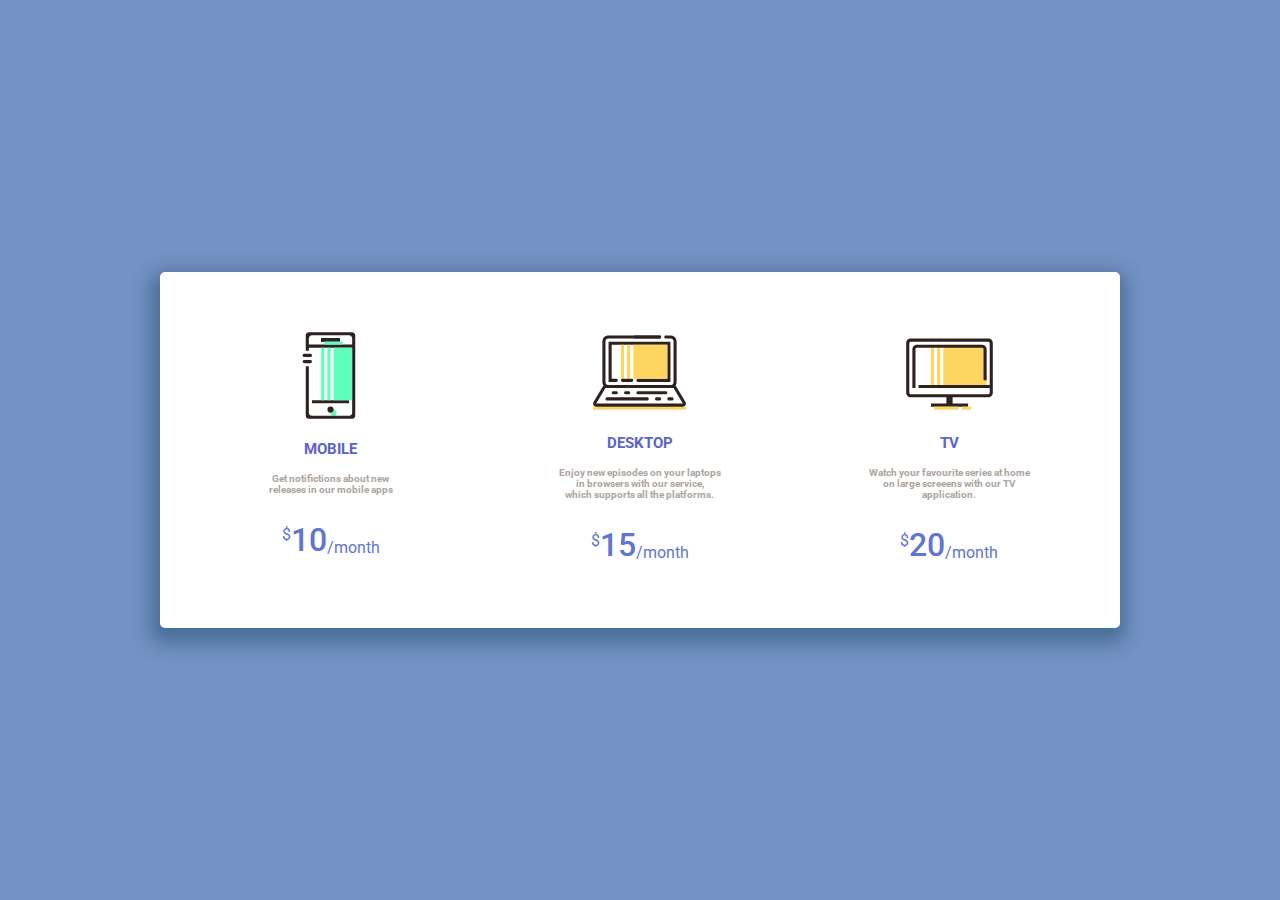
<file: loop1/step 1/index.html>
<!DOCTYPE html>
<html lang="en">
<head>
  <meta charset="UTF-8">
  <meta name="viewport" content="width=device-width, initial-scale=1.0">
  <meta http-equiv="X-UA-Compatible" content="ie=edge">
  <title>Loop 1 - Step 1</title>
  <link href="https://fonts.googleapis.com/css?family=Roboto:400,500,700" rel="stylesheet">
  <link rel="stylesheet" href="./styles.css" />
</head>
<body>
   <div id="parent">
     <div class="items">
      <img src="./img/device.svg" alt="mobile phone" class="image">
      <p class="dev">
        MOBILE
      </p>
      <p class="des">
        Get notifictions about new <br/> releases in our mobile apps
      </p>
      <p class="price">
        <span class="currency">$</span>
        <span class="amount">10</span>
        <span class="duration">/month</span>
      </p>
    </div>
    <div class="items">
      <img src="./img/laptop.svg" alt="desktop" class="image">
      <p class="dev">
        DESKTOP
      </p>
      <p class="des">
         Enjoy new episodes on your laptops<br/> in browsers with our service,<br/> which supports all the platforms.
      </p>
      <p class="price">
        <span class="currency">$</span>
        <span class="amount">15</span>
        <span class="duration">/month</span>
      </p>
    </div>
    <div class="items">
      <img src="./img/monitor.svg" alt="monitor screen" class="image image2">
      <p class="dev">
        TV
      </p>
      <p class="des">
        Watch your favourite series at home<br/>on large screeens with our TV<br/> application.
      </p>
      <p class="price">
        <span class="currency">$</span>
        <span class="amount">20</span>
        <span class="duration">/month</span>
      </p>
    </div>
   </div>
</body>
</html>
</file>
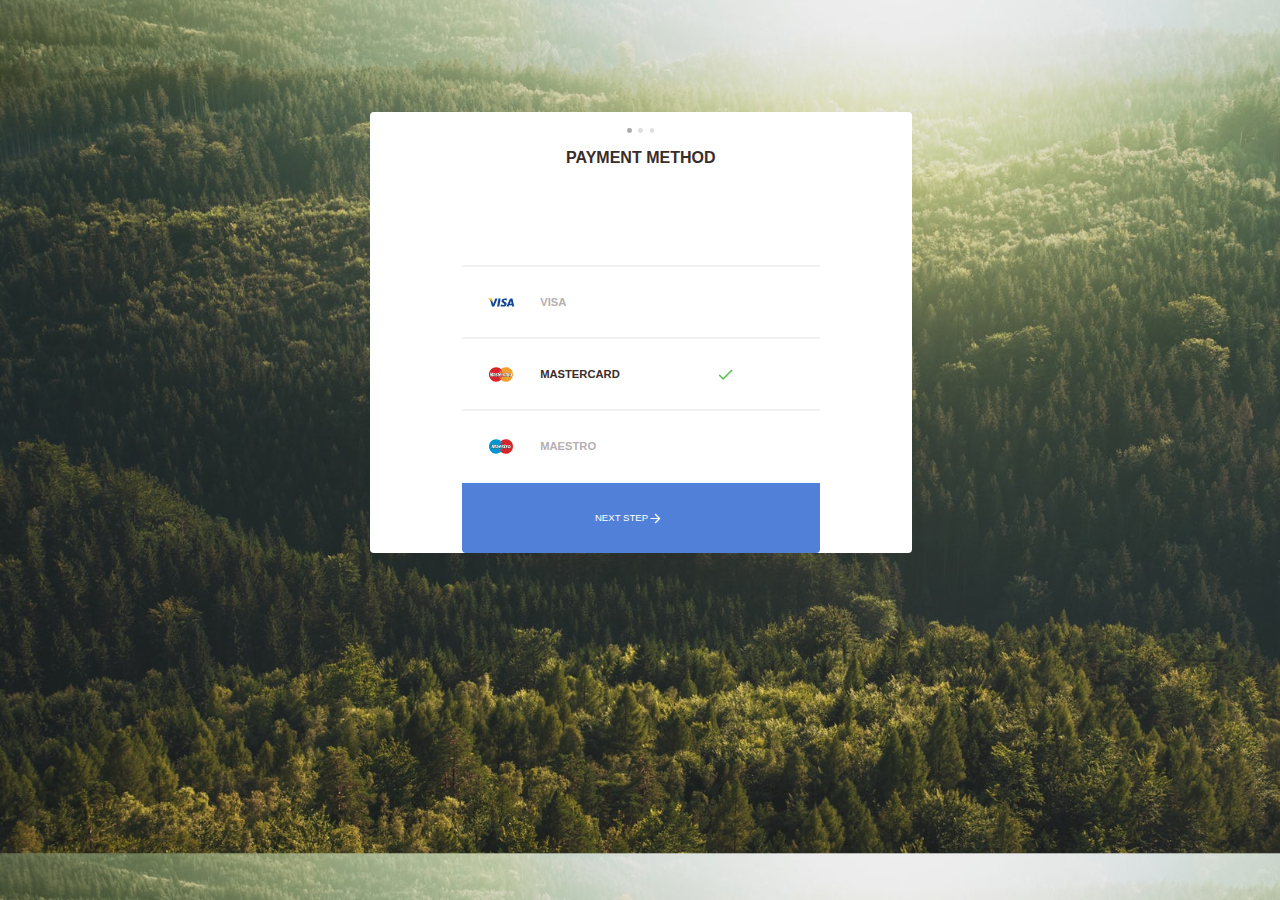
<file: loop1/step 2/index.html>
<!DOCTYPE html>
<html lang="en">
<head>
  <meta charset="UTF-8">
  <meta name="viewport" content="width=device-width, initial-scale=1.0">
  <meta http-equiv="X-UA-Compatible" content="ie=edge">
  <title>Loop 1 - Step 2</title>
  <link href="https://fonts.googleapis.com/css?family=Roboto:400,500,700" rel="stylesheet">
  <link rel="stylesheet" href="./styles.css" />
</head>
<body>
  <div id="container">
    <div class="pay one">
      <div id="parent">
       <div class="circle1"></div>
       <div class="circle2"></div>
       <div class="circle3"></div>
    </div>   
     <P class="pay">PAYMENT METHOD</P> 
    </div>
    <div class="visa one">
      <img src="./img/visa.svg" alt="visa">
      VISA
    </div>
    <div class="mast one">
      <img src="./img/mastercard.svg" alt="mastercard">
      MASTERCARD
      <img src="./img/check.svg" alt="check" class="check">
    </div>
    <div class="maes one">
       <img src="./img/maestro.svg" alt="maestro-card">
       MAESTRO
    </div>
    <div class="next one">
        NEXT STEP
        <img src="./img/arrow.svg" alt="arrow-sign" class="arrow">
    </div>
  </div>
</body>
</html>
</file>
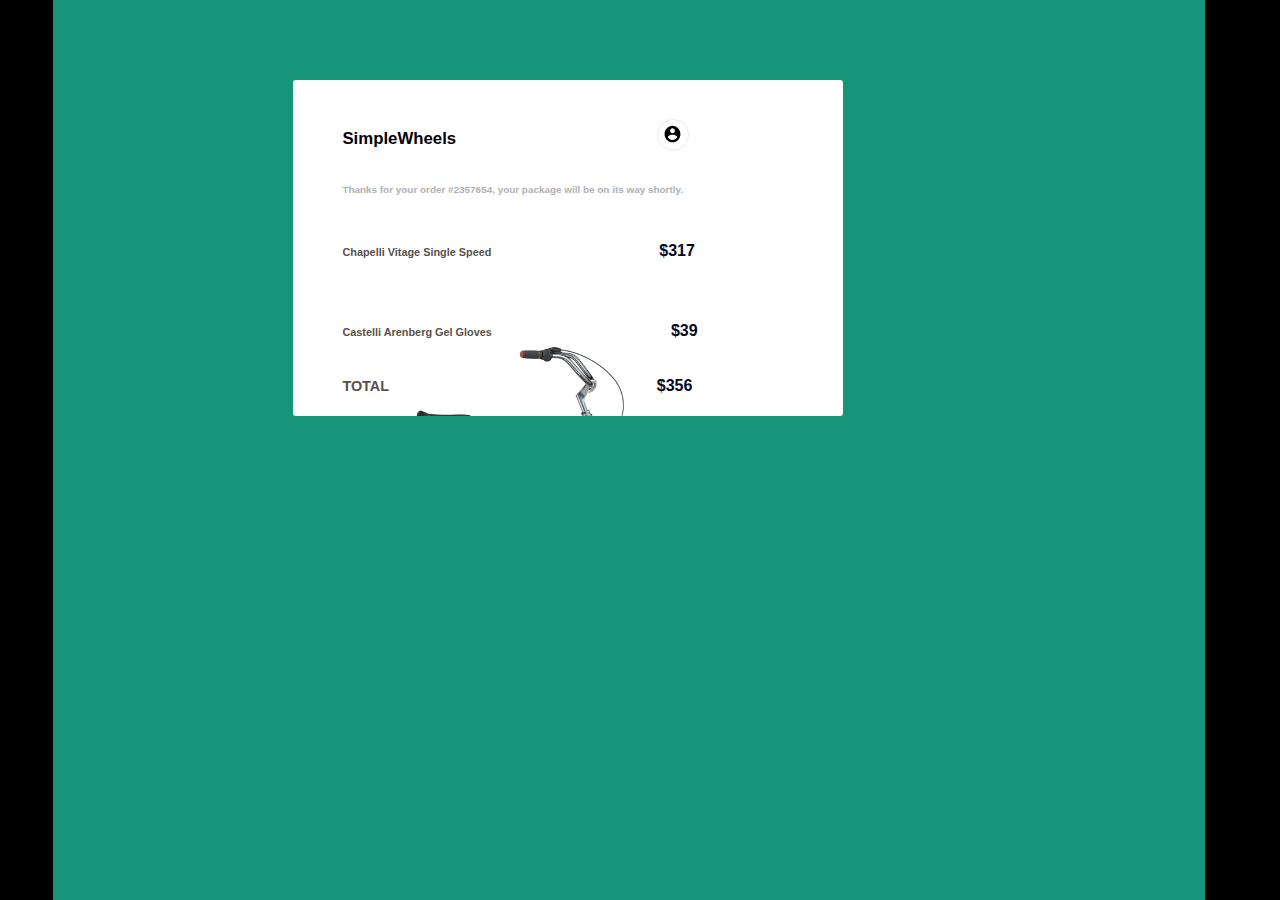
<file: loop1/step 3/index.html>
<!DOCTYPE html>
<html lang="en">
<head>
  <meta charset="UTF-8">
  <meta name="viewport" content="width=device-width, initial-scale=1.0">
  <meta http-equiv="X-UA-Compatible" content="ie=edge">
  <title>Loop 1 - Step 3</title>
  <link href="https://fonts.googleapis.com/css?family=Roboto:400,500,700" rel="stylesheet">
  <link rel="stylesheet" href="./styles.css" />
</head>
<body>
   <div class="hood">
     <div id="container">
       <div class="holder">
         <p class="first">
           SimpleWheels
         </p>
         <div class="logo">
          <img src="./img/account.svg" alt="acount-logo">
         </div>
       </div>
       <div class="para1">
          Thanks for your order #2357654, your package will be on its way shortly.
       </div>
       <div class="para2">
          Chapelli Vitage Single Speed 
          <span class="span1">
          $317
       </span>
       </div>
       <img src="./img/bicycle.png" alt="bicycle" class="bike">
       <div class="para3">
          Castelli Arenberg Gel Gloves <span class="span2">
          $39
         </span>
       </div>
       <div class="para4">
          TOTAL
          <span class="span3">
            $356
          </span>
        </div>
   </div>
  </div>
</body>
</html>
</file>
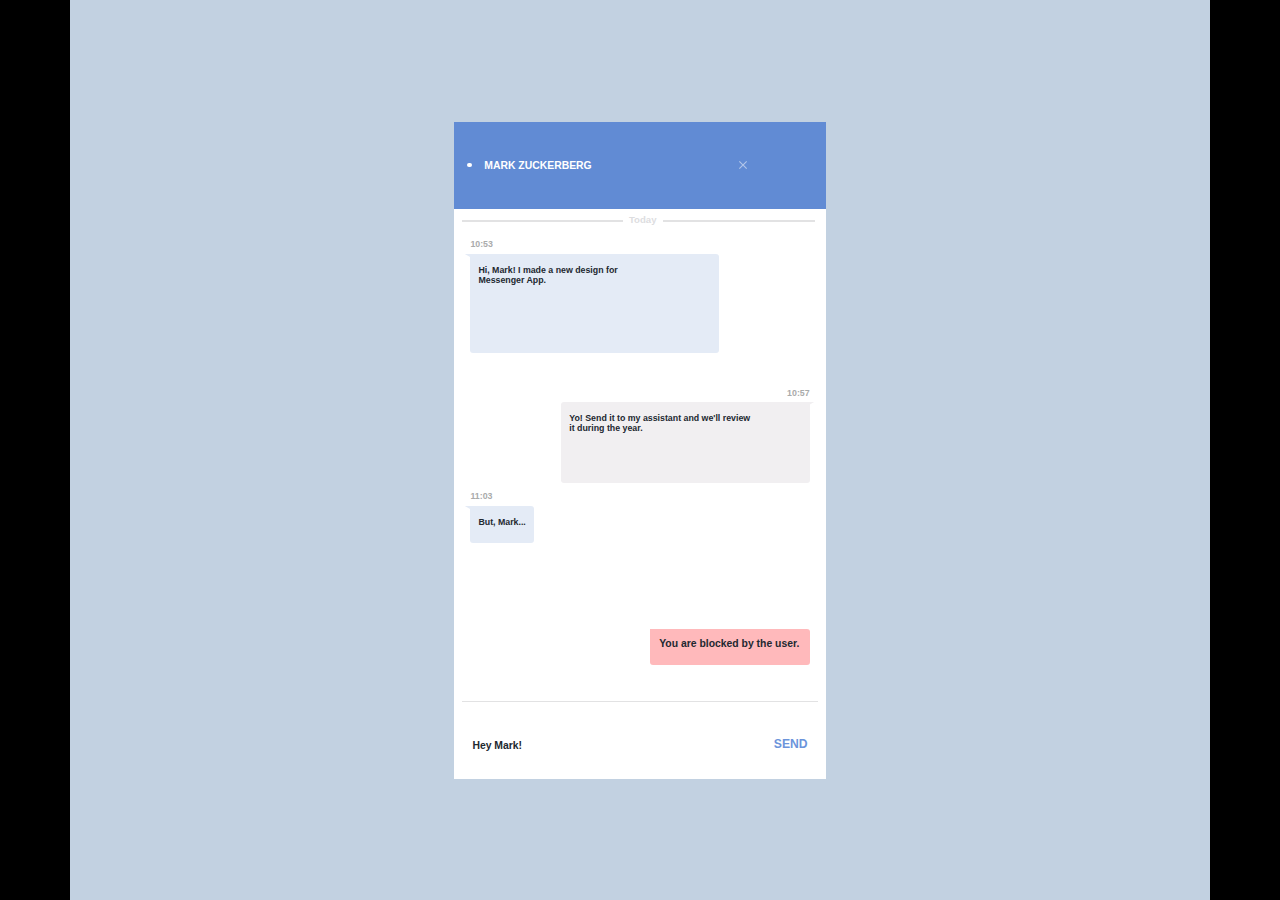
<file: loop1/step 4/index.html>
<!DOCTYPE html>
<html lang="en">
<head>
  <meta charset="UTF-8">
  <meta name="viewport" content="width=device-width, initial-scale=1.0">
  <meta http-equiv="X-UA-Compatible" content="ie=edge">
  <title>Loop 1 - Step 4</title>
  <link href="https://fonts.googleapis.com/css?family=Roboto:400,500,700" rel="stylesheet">
  <link rel="stylesheet" href="./styles.css" />
</head>
<body>
   <div class="hood">
      <div id="box">
          <div class="items items1">
            <div class="rim"></div>
             MARK ZUCKERBERG
             <img src="./img/close.svg" alt="">
          </div>
          <div class="items items2">
             <span>Today</span>
          </div>
          <div class="items items3">
            10:53
            <div class="blu">
              <div class="whyt1"></div>
                <span>
                  Hi, Mark! I made a new design for <br/> Messenger App.
                </span>
            </div>
          </div>
          <div class="items items4">
            10:57
            <div class="gre">
              <div class="whyt2"></div>
                <span>
                  Yo! Send it to my assistant and we'll review <br/> it during the year.
                </span>
            </div>
          </div>
          <div class="items items5">
            11:03
            <div class="blu2">
              <div class="whyt3"></div>
               <span>But, Mark...</span>
            </div>
          </div>
          <div class="items items6">
              You are blocked by the user.
          </div>
          <div class="items7">
            <div class="inp">
              <input type="text" placeholder="Hey Mark!">
            </div>
            <div class="sed">
              <h3>
                SEND
              </h3>
            </div>
          </div>
      </div>
   </div>
</body>
</html>
</file>
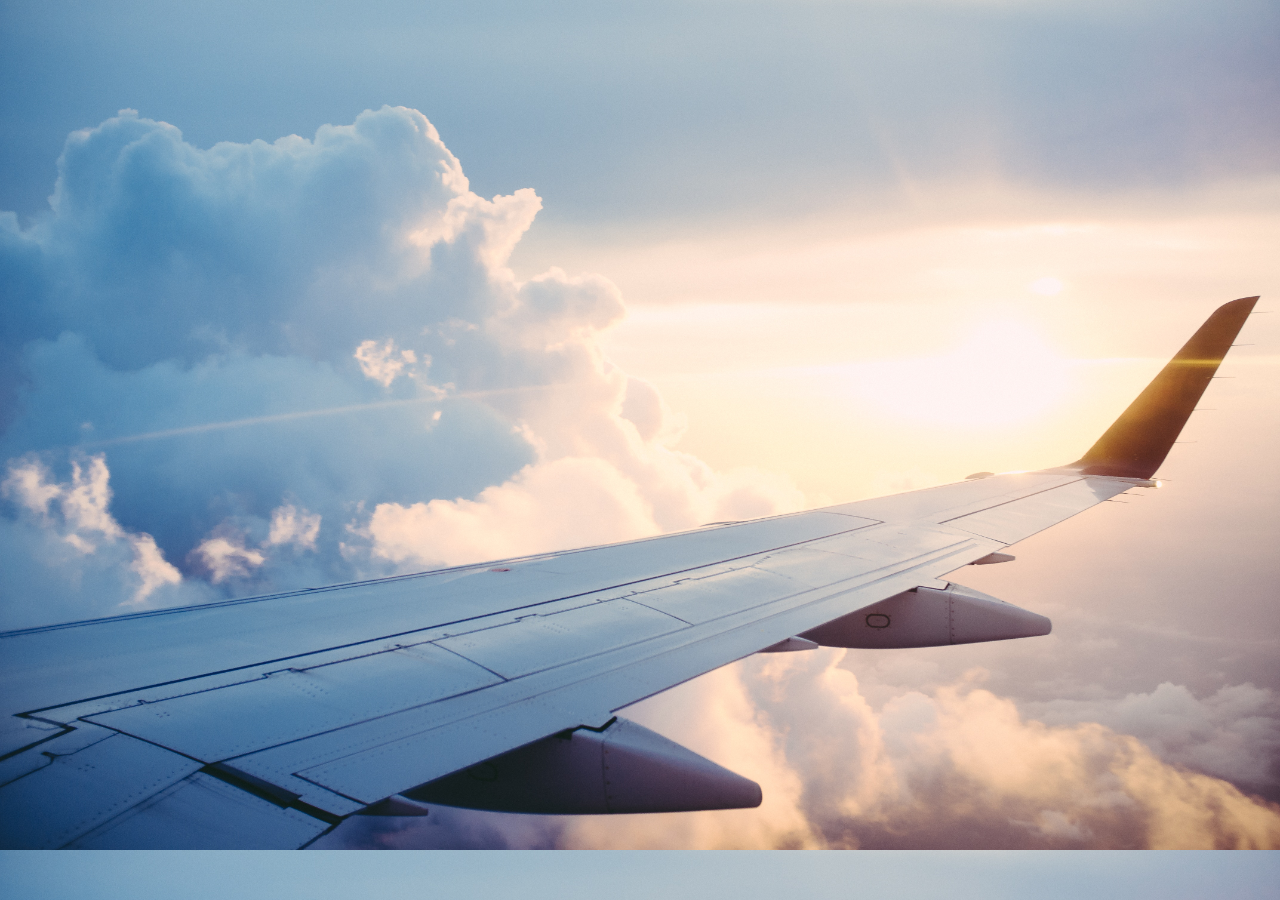
<file: loop1/step 5/index.html>
<!DOCTYPE html>
<html lang="en">
<head>
  <meta charset="UTF-8">
  <meta name="viewport" content="width=device-width, initial-scale=1.0">
  <meta http-equiv="X-UA-Compatible" content="ie=edge">
  <title>Loop 1 - Step 5</title>
  <link href="https://fonts.googleapis.com/css?family=Roboto:400,500,700" rel="stylesheet">
  <link href="https://fonts.googleapis.com/css?family=Prompt:900" rel="stylesheet">
  <link rel="stylesheet" href="./styles.css" />
</head>
<body>
  
</body>
</html>
</file>
<file: loop1/step 1/styles.css>
html, body {
    margin: 0;
    padding: 0;
    font-family: Roboto, sans-serif;
}

*, *:before, *:after {
    box-sizing: border-box;
}

:root {
    --lightblue: #7392c5;
    --white:#ffffff;
    --grey: #ada59e;
    --lightgrey: #f7f5f7;
    --darkblue:#5c63ca;
    --lighterdarkblue:#6076d1;
}

body {
    background: var(--lightblue);
    display: grid;
    place-items: center;
    /* justify-content: center;
    align-items: center; */
    height: 100vh;
}

#parent {
    width: 75vw;
    background: white;
    border-radius: 5px;
    box-shadow: -2px 8px 19px 7px rgb(12 58 81 / 42%);
    display: grid;
    grid-template-columns: 1fr 1fr 1fr;
    justify-content: center;
    align-items: center;
    position: relative;
    padding: 1rem;
    
}

.items {
    display: grid;
    align-items: center;
    justify-items: center;
    text-align: center;
    padding: 2rem 0;
    cursor: pointer;
    
    
}

.items:hover {
    background: var(--lightgrey);
    border-radius: 5px;
    padding: 0px 5px 5px 3px;

}
.image {
  height: 11vh;
}

p.dev {
    color: var(--darkblue);
    font-size: 15px;
    font-weight: bold;
}

p.des {
    color: var(--grey);
    font-size: 10px;
    font-weight: bold;
    margin-top: 0%;
}
p.price {
    display: flex;
    color: var(--lighterdarkblue);
    align-items:;
}
.amount {
    color: var(--lighterdarkblue);
    font-size: 2rem;
    font-weight: 500;
}
.duration {
    align-self: flex-end;
    margin-bottom: 0.1rem;
    font-size: 1rem;
}
.currency {
    margin-top: 0.3rem;
    font-size: 1rem;
}
</file>
<file: loop1/step 2/styles.css>
html, body {
    margin: 0%;
    padding: 0%;
    font-family: 'Avenir', Ubuntu, 'Segoe ui', -apple-system, sans-serif;
}

*, *::before, *::after {
    box-sizing:border-box;
}

:root {
    --lighttergrey: rgb(241 241 241);
   --lightgreen: rgb(161 218 152);
   --lightblue: rgb(81 128 216);
   --darkbrown: rgb(58 44 40);
   --blue: rgb(27 55 124);
   --grey: rgb(180 175 177);
   --lightblack: rgb(25 24 31);
   --hovergrey:rgb(240 238 240);
   
}

body {
    background-image: url("./img/background.jpg");
    background-size: cover;
}

#parent {
    display: grid;
    grid-template-columns: 0.3rem 0.3rem 0.3rem;
    grid-template-rows: 0.3rem;
    grid-column-gap: 0.4rem;
    justify-content: center;
    margin-top: 1rem;
    
}
.circle1 {
    background:  rgb(170 170 170);
    border-radius: 50%;
}
.circle2 {
    background: rgb(222 222 222);
    border-radius: 50%;
}
.circle3 {
    background: rgb(222 222 222);
    border-radius: 50%;
}

#container {
    display: grid;
    grid-template-columns: 28vw;
    grid-template-rows: 17vh 8vh 8vh 8vh 8vh;
    box-sizing: border-box;
    justify-content: center;
    margin: 7rem 23rem 7rem 23.1rem;
    background: white;
    border-radius: 4px;
    cursor: pointer;
   

}


.pay {
    color: var(--darkbrown);
    font-weight: 600;
    text-align: center;
}

.visa {
    display: flex;
    flex-direction: row;
    flex-grow: 0;
    flex-shrink: 0;
    flex-basis: ;
    justify-content: flex-start;
    align-items: center;
    border-top: 2px solid var(--lighttergrey);
    color: var(--grey);
    font-size: 0.7rem;
    font-weight: bold;
}
.visa:hover {
    background: var(--hovergrey);
}

.mast {
    display: flex;
    flex-direction: row;
    flex-grow: 0;
    flex-shrink: 0;
    flex-basis: 0;
    justify-content: flex-start;
    align-items: center;
    border-top: 2px solid var(--lighttergrey);
    color: var( --darkbrown);
    font-size: 0.7rem;
    font-weight: bold;
}
.mast:hover {
    background: var(--hovergrey);
}
.maes {
    display: flex;
    flex-direction: row;
    flex-grow: 0;
    flex-shrink: 0;
    flex-basis: 0;
    justify-content: flex-start;
    align-items: center;
    color: var(--grey);
    font-size: 0.7rem;
    font-weight: bold;
    border-top: 2px solid var(--lighttergrey);
}
.maes:hover {
    background: var(--hovergrey);
}


.next {
    display: flex;
    flex-direction: row;
    align-items: center;
    justify-content: center;
    justify-self: inherit;
    color: white;
    background-color: var(--lightblue);
    border-radius: 0px 0px 4px 4px;
    width: 28vw;
    margin: 0.1rem 4rem 0 0;
    font-size: 0.6rem;
    font-weight: 500;
    transition: background-color 300ms ease-in-out;
}
.next:hover {
    margin-top: 5px;
}


.check {
    margin-left: 6rem;
}

.arrow {
     margin-left: 0.01rem;
     height: 1rem;
}

img {
    height: 1.3rem;
    padding-top: 0.1rem;
    margin-left: 1.5rem;
    margin-right: 1.5rem;
}
</file>
<file: loop1/step 3/styles.css>
html, body {
    margin: 0%;
    padding: 0%;
    font-family: 'Avenir', Ubuntu, 'Segoe ui', -apple-system, sans-serif;
}

*, *::before, *::after {
    box-sizing:border-box;
}

:root {
    --blackback: rgb(0 0 0);
   --lightgreen: rgb(22 149 123);
   --lightgrey: rgb(234 233 235);
   --whiteback: rgb(255 255 255);
   --greyshadow: rgb(241 239 241);
   --greytext: rgb(176 177 179);
   --darktext: rgb(3 0 8);
   --darkgrey: rgb(112 108 110);
   --darkergrey: rgb(89 81 75);
   --lightdark: rgb(5 7 36);
}

body {
    background-color: var(--blackback);
    position: relative;
}

.hood {
    background-color: var(--lightgreen);
    width: 90%;
    height: 100vh;
    position: absolute;
    margin-left: 3.3rem;
}
#container {
    display: grid;
    grid-template-columns: 40vw;
    grid-template-rows: 6vh 6vh 6vh 6vh 6vh;
    background-color: var(--whiteback);
    border-radius: 3px;
    width: 43vw;
    height: 21rem;
    align-items: center;
    margin: 5rem 15rem;
    overflow: hidden;
}

p.first {
    display: inline-block;
    color: var(--darktext);
    font-size: 1.05rem;
    font-weight: bold;
    margin-left: 3.1rem;
    margin-top: 5rem;

}
img {
    height: 1.2rem;
    margin-top: 0.3rem;
    margin-left: 0.3rem;
    
}
.logo {
    display: inline-block;
    border: 1px solid var(--lightgrey);
    width: 2rem;
    height: 2rem;
    border-radius: 50%;
    cursor: pointer;
    margin-left: 12.3rem;
    margin-top: 1rem;
}
.logo:hover {
    box-shadow: 0px 0px 2px 4px var(--greyshadow);
}

div.para1 {
    color: var(--greytext);
    font-size: 0.62rem;
    font-weight: bold;
    margin-left: 3.1rem;
    margin-top: 3.5rem;
}
span.span1 {
  color: var(--lightdark);
  font-size: 1rem;
  font-weight: bold;
  margin-left: 10.3rem;
}
div.para2 {
    color: var(--darkergrey);
    font-size: 0.68rem;
    font-weight: bold;
    margin-top: 4.5rem;
    margin-left: 3.1rem;
    
}

span.span2 {
color: var(--lightdark);
font-size: 1rem;
margin-left: 11rem;
}

div.para3 {
    color: var(--darkergrey);
    font-size: 0.68rem;
    font-weight: bold;
    margin-left: 3.1rem;
    margin-top: 2.5rem;
    margin-bottom: 1.5rem;
}
span.span3 {
color: var(--lightdark);
font-size: 1rem;
margin-left: 16.5rem;


}

img.bike {
    height: 19.5rem;
    position: relative;
    margin-top:23.6rem;
}

div.para4 {
 color: var(--darkergrey);
 font-size: 0.9rem;
 font-weight: 700;
 margin-left: 3.1rem;
 margin-top: 1.7rem;
 margin-bottom: 25rem;

}
</file>
<file: loop1/step 4/styles.css>
body, html {
    margin: 0;
    padding: 0;
    font-family: 'Avenir', Ubuntu, 'Segoe ui', -apple-system, sans-serif;
}

*, *::before, *::after {
    box-sizing: border-box;
}

:root {
    --blackbody: rgb(0 0 0);
    --blueback: rgb(194 209 225);
    --whiteback: rgb(255 255 255);
    --darkblue: rgb(97 139 212);
    --lightbluecross: rgb(183 203 241);
    --lightbuetext: rgb(240 244 253);
    --greyline: rgb(226 226 227);
    --greytext: rgb(221 221 223);
    --greynumber: rgb(170 171 171);
    --darktexts: rgb(34 40 48);
    --lightblue: rgb(228 235 246);
    --lightgrey: rgb(241 239 241);
    --pink: rgb(255 185 187);
    --bluesend: rgb(108 148 219);
}


body {
    background-color: var(--blackbody);
}

div.hood {
    display: grid;
    grid-template-rows: 100vh;
    background: var(--blueback);
    margin: 0 5.5vw 0 5.5vw;
    justify-items: center;
    align-items: center;
    
}

#box {
    display: grid;
    grid-template-columns: auto;
    grid-template-rows: 9.2vh 3vh 14vh 14vh 12.2vh 12vh 9.4vh;
    background-color: var(--whiteback);
    width: 29vw;
    height: 73vh;

}
.items {
  /* border: 2px solid blue; */
} 
.items1 {
    display: flex;
    align-items: center;
    background: var(--darkblue);
    color: var(--whiteback);
    font-size: 0.65rem;
    font-weight: 649;
    height: 9.7vh;
}
div.rim {
    align-self: center;
    justify-self: flex-start;
    display: inline-block;
    background: var(--whiteback);
    width: 0.27rem;
    height: 0.27rem;
    border-radius: 50%;
    margin-left: 0.8rem;
    margin-right: 0.8rem;
    
}
img {
    align-self: center;
    justify-self: flex-end;
    height: 0.9rem;
    color: var(--lightbluecross);
    image-rendering: var(--lightbluecross);
    margin-left: 9rem;
    cursor: pointer;
    opacity: .5;
    transition: opacity 0.2s;
}

img:hover {
    opacity: 1;
}

.items2 {
    width: 95%;
    display: flex;
    align-items: center;
    justify-content: center;
    color: var(--greytext);
    font-size: 0.6rem;
    font-weight: 600;
    border: 0.01rem solid var(--greyline);
    margin-top: 1rem;
    margin-bottom: 2rem;
    margin-left: 0.5rem;
    margin-right: 0.5rem;
}
.items2 > span {
    background: white;
    padding: 0 0.4rem;
    margin-bottom: 0.2rem;
}

.items3 {
    display: flex;
    flex-direction: column;
    color: var(--greynumber);
    font-size: 0.55rem;
    font-weight: 600;
    margin-top: .5rem;
    margin-left: 1rem;
    
}

.blu {
    color: var(--darktexts);
    display: flex;
    flex-direction: column;
    background: var(--lightblue);
    width: 19.4vw;
    height: 11vh;
    margin-top: 0.3rem;
    border-radius: .19rem;
}
.whyt1 {
    display: inline-block;
    background: var(--lightblue);
    width: .6rem;
    height: .3rem;
    transform: skewX(60deg);
    margin-left: -.1rem;
    margin-bottom: 0.4rem;
}

.items4 {
    display: flex;
    flex-direction: column;
    align-items: flex-end;
    justify-content: flex-end;
    color: var(--greynumber);
    font-size: 0.55rem;
    font-weight: 600;
    margin-top: .5rem;
    margin-right: 1rem;
    
}

.gre {
    color: var(--darktexts);
    display: flex;
    flex-direction: column;
    background: var(--lightgrey);
    width: 19.4vw;
    height: 9vh;
    margin-top: 0.3rem;
    border-radius: .19rem;
}

.whyt2 {
    display: flex;
    align-self: flex-end;
    background:var(--lightgrey);
    width: .6rem;
    height: .3rem;
    transform: skewX(-60deg);
    margin-bottom: 0.4rem;
}

.items5 {
    display: flex;
    flex-direction: column;
    color: var(--greynumber);
    font-size: 0.55rem;
    font-weight: 600;
    margin-top: .5rem;
    margin-left: 1rem;
    
}

.blu2 {
    display: flex;
    flex-direction: column;
    align-items: flex-start;
    justify-content: stretch;
    color: var(--darktexts);
    background: var(--lightblue);
    margin-top: .3rem;
    width: 4rem;
    height: 2.3rem;
    border-radius: .19rem;
}
span {
    margin-left: 0.5rem;
}
.whyt3 {
    display: flex;
    flex-direction: column;
    background:  var(--lightblue);
    width: .6rem;
    height: .3rem;
    transform: skewX(60deg);
    margin-left: -.1rem;
    margin-bottom: 0.4rem;
    
}

.items6 {
    display: flex;
    align-self: center;
    justify-self: end;
    color: var(--darktexts);
    background: var(--pink);
    font-size: 0.65rem;
    font-weight: 600;
    width: 10rem;
    height: 2.3rem;
    padding: .6rem;
    margin-right: 1rem;
    border-radius: 0 .19rem .19rem .19rem;
}

.items7 {
    display: flex;
    flex-direction: row;
    justify-content: space-between;
    align-items: center;
    border-top: 0.1rem solid var(--greyline);
    margin-left: 0.5rem;
    margin-right: 0.5rem;
}

 input {
     border: none;
     outline: none; 
     padding-left: 10px;
     font-size: 0.65rem;
     font-weight: 600;
} 

::placeholder{
    color: var(--darktexts);
}

 .sed {
    color: var(--bluesend);
    font-size: 0.65rem;
    font-weight: 600;
    cursor: pointer;
    padding-right: 10px;
}
</file>
<file: loop1/step 5/styles.css>
body, html {
    margin: 0;
    padding: 0;
    font-family: 'Avenir', Ubuntu, 'Segoe ui', -apple-system, sans-serif;
}*, *::before, *::after {
    box-sizing: border-box;
}

:root {

}

body {
    background-image: url("./img/background.jpg");
    background-size: cover;
    overflow-y: auto;
    overflow-x: auto;
}
</file>
